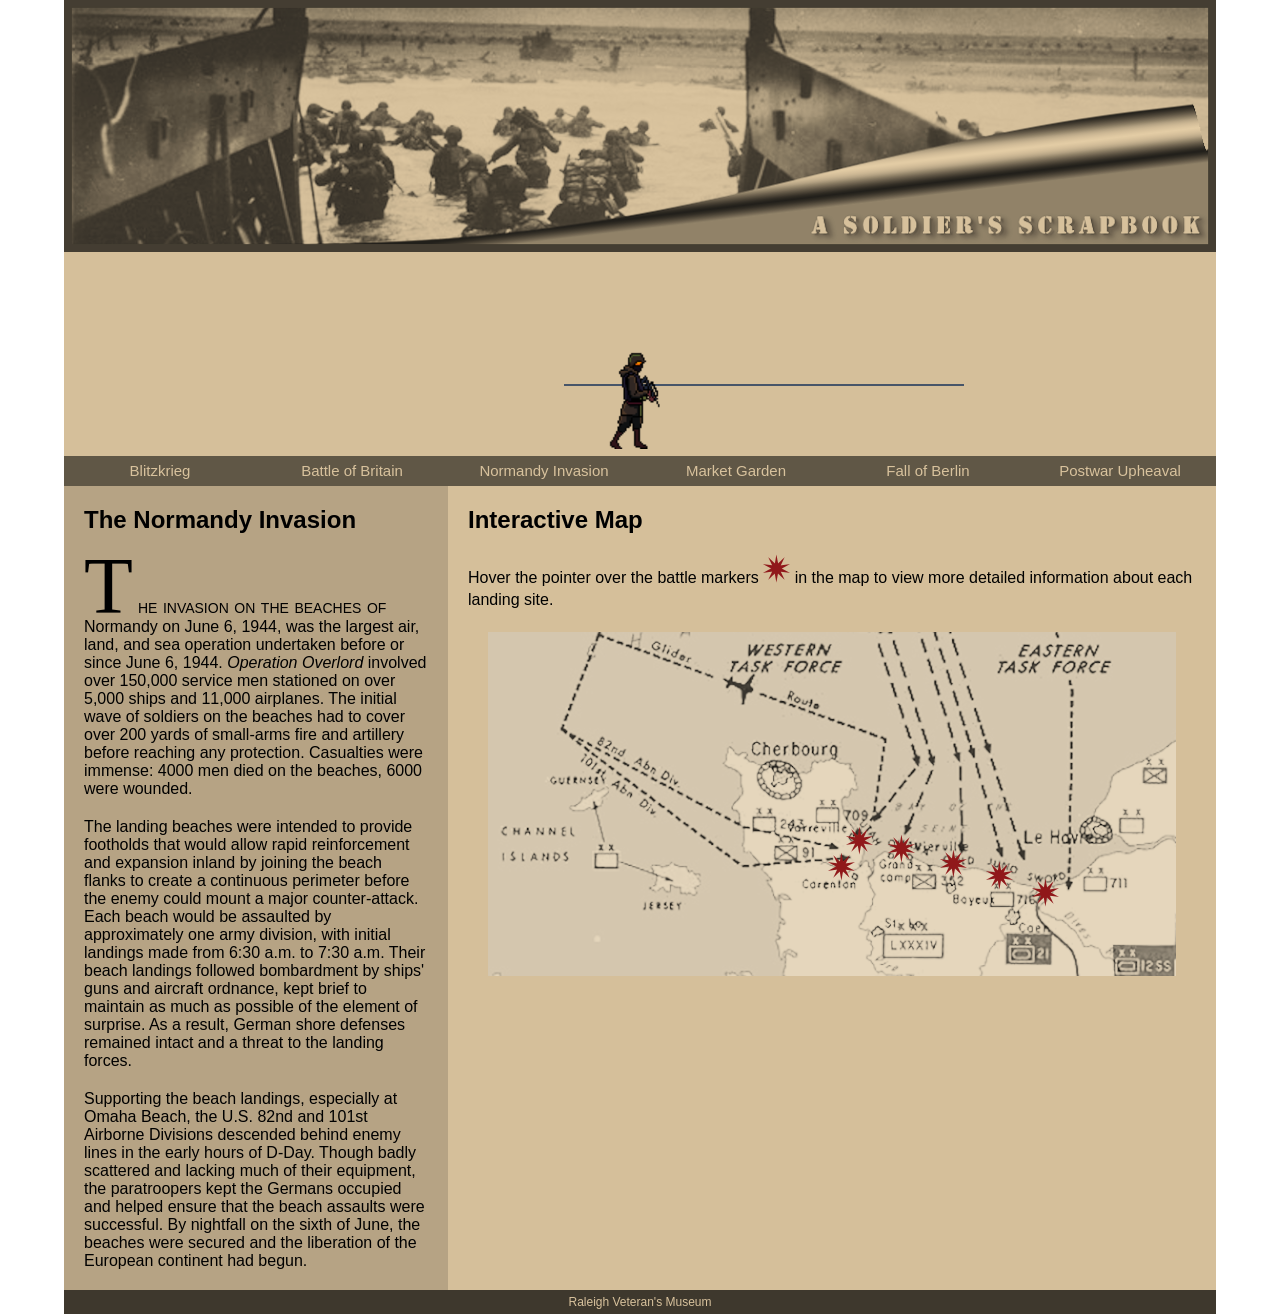
<file: ss_dday.html>
﻿<!DOCTYPE html>
<html lang="en">
<head>
   <!--
   New Perspectives on HTML5 and CSS3, 8th Edition
   Tutorial 3
   Case Problem 2
   
   Normandy Invasion Day 1 Page
   
   Filename: ss_dday.html
   -->
   <meta charset="utf-8" />
   <title>Normandy Invasion: Day 1</title>
   <link rel="stylesheet" href="ss_layout.css">
   <link rel="stylesheet" href="ss_styles.css">

</head>

<body>
   <header>
      <img src="ss_logo.png" alt="A Soldier's Scrapbook" />
      <canvas id="soldierCanvas" width="400" height="200"></canvas>
      <script>
         const soldierCanvas = document.getElementById('soldierCanvas');
         const ctx = soldierCanvas.getContext('2d');

         const soldierSprite = new Image();
         soldierSprite.src = 'Walk.png';

         const frameWidth = 128;
         const frameHeight = 128;
         const totalFrames = 8;
         let currentFrame = 0;
         let posX = -frameWidth;
         const posY = 5;
         let gameFrameCount = 0;
         const animationSpeed = 10;

         function animateSoldier(){
            ctx.clearRect(0, 0, soldierCanvas.width, soldierCanvas.height);

            ctx.strokeStyle = '#475569';
            ctx.lineWidth = 2;
            ctx.beginPath();
            ctx.moveTo(0, posY + frameHeight);
            ctx.lineTo(soldierCanvas.width, posY + frameHeight);
            ctx.stroke();

            ctx.drawImage(soldierSprite, currentFrame * frameWidth, 0, frameWidth, frameHeight, posX, posY, frameWidth * 1.5, frameHeight * 1.5);

            posX += 1.5;
            if(posX > soldierCanvas.width) posX = -frameWidth;

            gameFrameCount++;
            if(gameFrameCount % animationSpeed === 0){
               currentFrame = (currentFrame + 1) % totalFrames;
            }

            requestAnimationFrame(animateSoldier);
         }

         soldierSprite.onload = () => {
            animateSoldier();
         }

      </script>
      <nav class="horizontal">
         <ul>
            <li><a href="#">Blitzkrieg</a></li>
            <li><a href="#">Battle of Britain</a></li>
            <li><a href="#">Normandy Invasion</a></li>
            <li><a href="#">Market Garden</a></li>
            <li><a href="#">Fall of Berlin</a></li>
            <li><a href="#">Postwar Upheaval</a></li>
         </ul>
      </nav>
   </header>
   <article>
      <h1>The Normandy Invasion</h1>
      <p>The invasion on the beaches of Normandy on June 6, 1944, was the largest air, land, and sea operation 
         undertaken before or since June 6, 1944. <em>Operation Overlord</em> involved over 150,000 service
         men stationed on over 5,000 ships and 11,000 airplanes. The initial wave of soldiers on the beaches
         had to cover over 200 yards of small-arms fire and artillery before reaching any protection.
         Casualties were immense: 4000 men died on the beaches, 6000 were wounded.</p>
      <p>The landing beaches were intended to provide footholds that would allow rapid reinforcement and expansion 
         inland by joining the beach flanks to create a continuous perimeter before the enemy could mount a 
         major counter-attack. Each beach would be assaulted by approximately one army division, with 
         initial landings made from 6:30 a.m. to 7:30 a.m. Their beach landings followed bombardment by 
         ships' guns and aircraft ordnance, kept brief to maintain as much as possible of the element of 
         surprise. As a result, German shore defenses remained intact and a threat to the landing forces.</p>
      <p>Supporting the beach landings, especially at Omaha Beach, the U.S. 82nd and 101st Airborne Divisions 
         descended behind enemy lines in the early hours of D-Day. Though badly scattered and lacking much of 
         their equipment, the paratroopers kept the Germans occupied and helped ensure that the beach assaults 
         were successful. By nightfall on the sixth of June, the beaches were secured and the liberation of 
         the European continent had begun.</p>
   </article>
   <aside>
      <h1>Interactive Map</h1>
      <p>Hover the pointer over the battle markers <img src="ss_marker.png" alt="" /> in the map to
         view more detailed information about each landing site.</p>
         
      <div id="battleMap">
         <img src="ss_map.png" id="mapImage" alt="battle map" />
         <a id="marker1" class="battleMarkers" href="#marker1"><img src="ss_marker.png" alt="" /></a>
         <div class="mapInfo" id="info1">
            <h2>Sainte-M&egrave;re-&Eacute;glise</h2>
            <p>The 82nd Infantry Division mistakenly landed directly in the town of Sainte-M&egrave;re-&Eacute;glise 
               at 1:40 a.m., resulting in heavy casualties. Burning buildings illuminated the night sky, making
               the defenseless paratroopers easy targets and the down-draft from the flames sucked several men
               into the fires. Other troopers were caught hanging from trees and utility poles and shot before 
               they could cut themselves loose.</p>
            <p>However, the Germans were confused by conflicting reports of allied landings and attacks and
               retired in the middle of the night. This contributed to the ease by which the 505th PIR took
               the town by 5:00 a.m. The lightly armed troops held the town against heavy German 
               counter-attacks, finally securing it on June 7th with help from tanks sent from nearby
               Utah Beach.</p>
         </div>
         
         <a id="marker2" class="battleMarkers" href="#marker2"><img src="ss_marker.png" alt="" /></a>
         <div class="mapInfo" id="info2">
            <h2>Utah Beach</h2>
            <p>Utah Beach was a staging area to secure the important port facilities at Cherbourg. It was added
               later in the D-Day planning and necessitated a month-long delay for the assembly of additional l
               landing crafts. Troops landed in four waves beginning at 6:30 a.m. and were met with minimal
               resistance. The 4th Infantry Division landed 21,000 troops on Utah suffering only 197 casualties.
               By the end of June 6th, Allied forces had captured only about half of their objectives,
               but the beachhead was secure and could be used as an important staging area in subsequent days.</p>
            <p>Cherbourg was captured on June 26, but only after the Germans had destroyed the port facilities.
               The port was not fully operational until September.</p>
         </div>
         
         <a id="marker3" class="battleMarkers" href="#marker3"><img src="ss_marker.png" alt="" /></a>
         <div class="mapInfo" id="info3">
            <h2>Omaha Beach</h2>
            <p>Very little went according to plan at Omaha Beach. Most of the landing craft missed
               their targets and came up against unexpectedly-strong opposition. Under heavy fire,
               army engineers worked to clear beach obstacles but the time required to clear the
               beach caused subsequent landing crafts to bunch up and obstruct the clear landing
               channels.</p>
            <p>Eventually small groups of survivors were able to improvise an assault on the
               entrenched German troops. By the end of June 6, two isolated footholds on the beach
               were achieved and were exploited over the next several days as the invasion forces
               moved inland.</p>
         </div>
         
         <a id="marker4" class="battleMarkers" href="#marker4"><img src="ss_marker.png" alt="" /></a>
         <div class="mapInfo" id="info4">
            <h2>Gold Beach</h2>
            <p>The British landing at Gold Beach was designed to link up with forces at Omaha Beach and 
               move inland to Bayeux. High winds made it difficult to establish a beachhead and the
               amphibious assault did not begin until 7:30 a.m. However heavy bombardment disabled
               three of the four large German guns covering the beach.</p>
            <p>Due to stiff German resistance, Bayeux was not captured until June 7. British casualties 
               at Gold are estimated at 1,000–1,100. German casualties are unknown.</p>
         </div>
         
         <a id="marker5" class="battleMarkers" href="#marker5"><img src="ss_marker.png" alt="" /></a>
         <div class="mapInfo" id="info5">
            <h2>Juno Beach</h2>
            <p>The objective at Juno ws to seize the Carpiquet airport west of Caen and link up 
               with the invasion forces at Gold and Sword. The beach was defended by two German 
               battalions and a panzer division, making it the second most heavily defended beaches
               on D-Day.</p>
            <p>The landings encountered heavy early resistance and early ship bombardment was ineffective at 
               breaking up the German forces. The push inland towards Carpiquet achieved mixed results with
               the sheer number of forces on the beach delaying reinforcements. However by 11 p.m., the
               invasion force had reached its objectives and succeeded in pushing farther 
               inland than any other landing force on D-Day.</p>
         </div>
         
         <a id="marker6" class="battleMarkers" href="#marker6"><img src="ss_marker.png" alt="" /></a>
         <div class="mapInfo" id="info6">
            <h2>Sword Beach</h2>
            <p>Sword was the easternmost landing site of the Normandy Invasion. Sword was divided into 
               several sectors with each sector divided into beaches. Sword is located about 9 miles
               from Caen, the goal of the 3rd Infantry Division.</p>
            <p>The Sword landing suffered few casualties but it's route inland suffered from traffic
               congestion that limited the invasion's effectiveness. Troops at Sword experienced the
               only armour counter-attack of D-Day, mounted by the 21st Panzer Division.</p>
         </div>
      </div>
   </aside>
   
   <footer>Raleigh Veteran's Museum</footer>
</body>
</html>
</file>
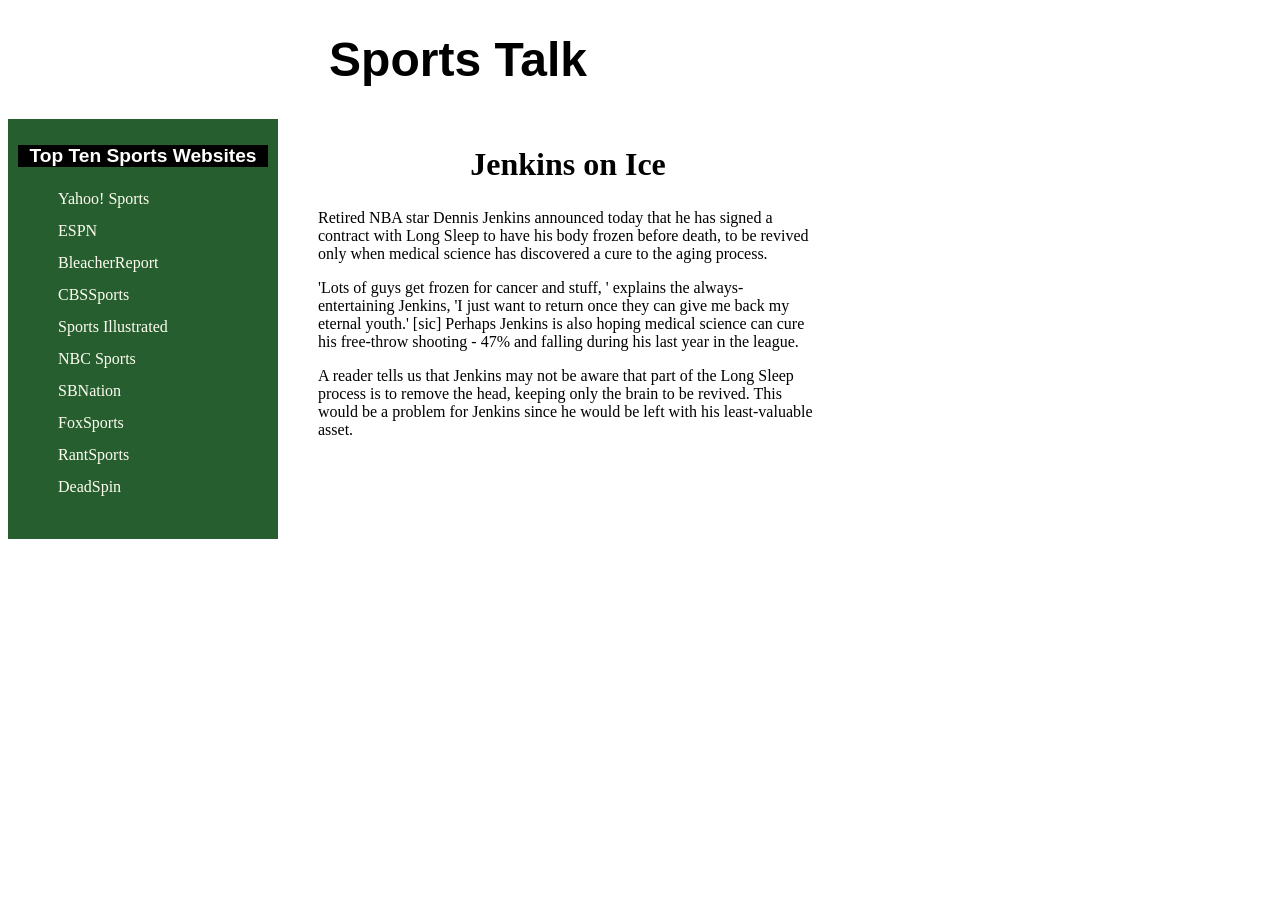
<file: HW_Githubvarifucation/code2-2.html>
<!doctype html>
<html lang="en">
<head>
   <!--
   New Perspectives on HTML5 and CSS3, 8th Edition
   Tutorial 2
   Coding Challenge 2
   
   Author: Kassandra Spacek
   Date: 9/2/2026
   Filename: code2-2.html
   -->
   <meta charset="utf-8">
   <title>Coding Challenge 2-2</title>
   <link rel="stylesheet" href="code2-2_layout.css">
   <link rel="stylesheet" href="code2-2.css">

</head>
<body>
   <header>
      <h1>Sports Talk</h1>
   </header>
   <nav>
      <h1>Top Ten Sports Websites</h1>
      <ul>
         <li><a href="www.sports.yahoo.com">Yahoo! Sports</a></li>
         <li><a href="www.espn.com">ESPN</a></li>
         <li><a href="www.bleacherreport.com">BleacherReport</a></li>
         <li><a href="www.cbssports.com">CBSSports</a></li>
         <li><a href="si.com">Sports Illustrated</a></li>
         <li><a href="www.nbcsports.com">NBC Sports</a></li>
         <li><a href="www.sbnation.com">SBNation</a></li>
         <li><a href="www.foxsports.com">FoxSports</a></li>
         <li><a href="www.rantsports.com">RantSports</a></li>
         <li><a href="www.deadspin.com">DeadSpin</a></li>
      </ul>
   </nav>
   <article>
      <h1>Jenkins on Ice</h1>
      <p>Retired NBA star Dennis Jenkins announced today that he has signed 
         a contract with Long Sleep to have his body frozen before death, to 
         be revived only when medical science has discovered a cure to the 
         aging process.</p>
      <p>'Lots of guys get frozen for cancer and stuff, ' explains the 
         always-entertaining Jenkins, 'I just want to return once they can give
         me back my eternal youth.' [sic] Perhaps Jenkins is also hoping medical 
         science can cure his free-throw shooting - 47% and falling during his 
         last year in the league.</p>
      <p>A reader tells us that Jenkins may not be aware that part of the Long 
         Sleep process is to remove the head, keeping only the brain to be revived. 
         This would be a problem for Jenkins since he would be left with his 
         least-valuable asset.</p>
   </article>
</body>
</html>
</file>
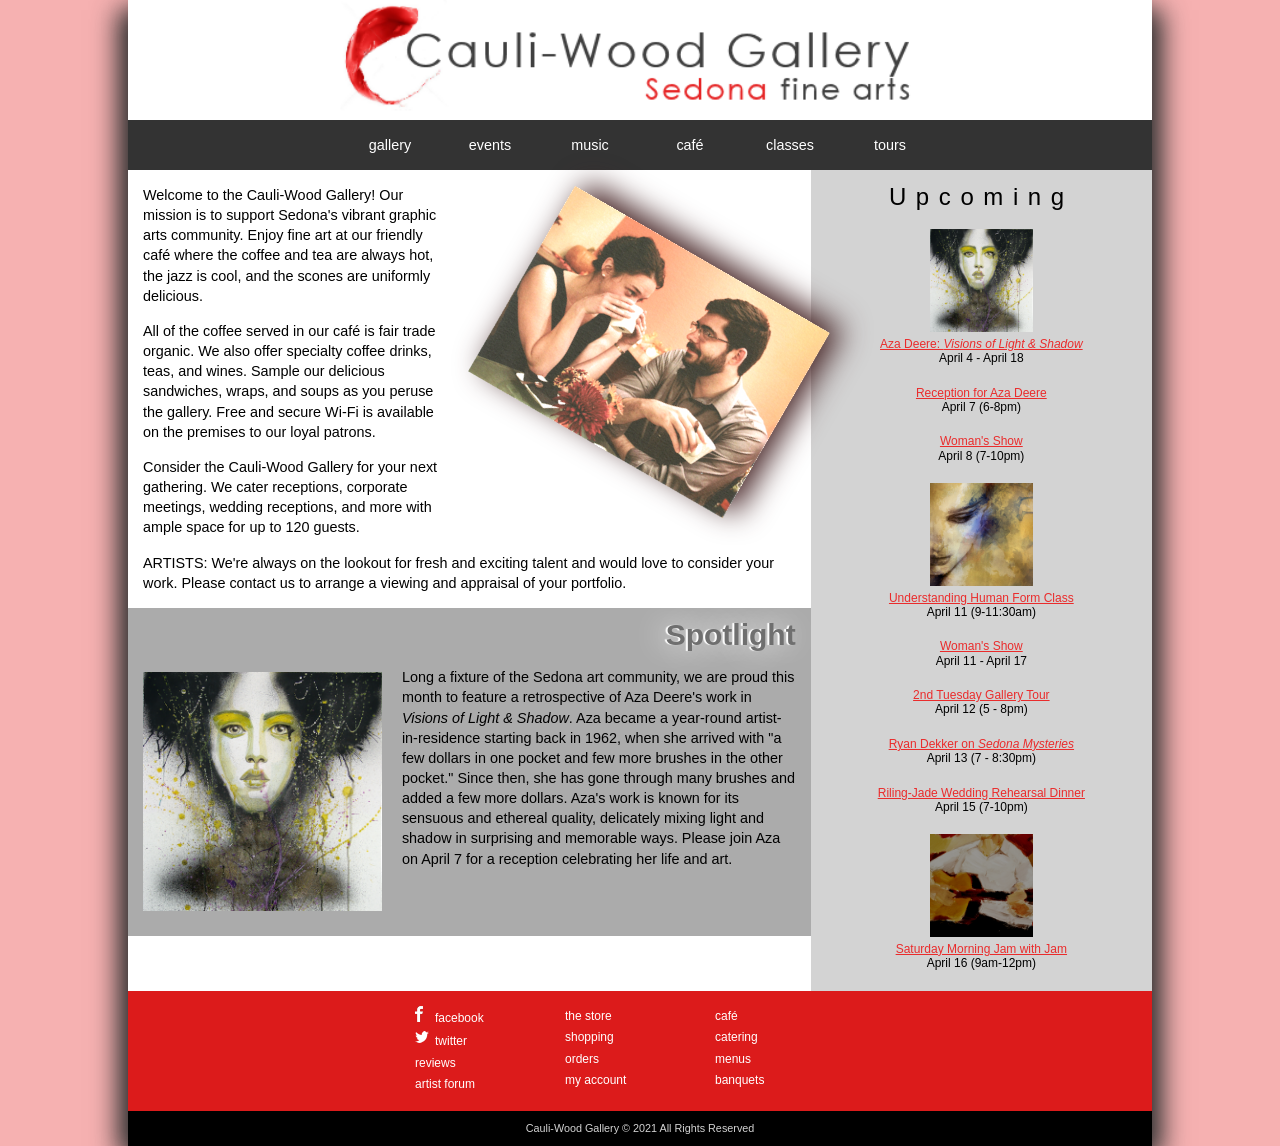
<file: HWCauliWoodGallery/cw_home.html>
<!DOCTYPE html>
<html lang="en">
<head>
   <!--
    New Perspectives on HTML5 and CSS3, 8th Edition
    Tutorial 5
    Case Problem 2
    
    Cauli-Wood Gallery home page
    Filename: cw_home.html
   -->
   <meta name="viewport" content="width=device-width, initial-scale=1.0">
   <title>Cauli-Wood Gallery</title>
   <meta charset="utf-8" />
   <link rel="stylesheet" href="cw_reset.css">
   <link rel="stylesheet" href="cw_styles.css">
</head>

<body>
   <header>
      <img src="cw_logo.png" alt="Cauli-Wood Gallery" id="logoImage" />
      <nav id="top">
         <ul>
            <li><a href="#">gallery</a></li>
            <li><a href="#">events</a></li>
            <li><a href="#">music</a></li>
            <li><a href="#">caf&eacute;</a></li>
            <li><a href="#">classes</a></li>
            <li><a href="#">tours</a></li>
         </ul>
      </nav>
   </header>
   <article>
      <p id="links"> <a href="tel:+19285551615">(928) 555-1615</a><a href="mailto:sofiafonte@example.com/cw">email</a> </p>
      <p> <img id="img1" src="cw_image07.png" alt="" /> Welcome to the Cauli-Wood Gallery! 
         Our mission is to support Sedona's vibrant graphic arts community.
         Enjoy fine art at our friendly caf&eacute; where the coffee and tea 
         are always hot, 
         the jazz is cool, and the scones are uniformly delicious.</p>
      <p>All of the coffee served in our caf&eacute; is fair 
         trade organic. We also offer specialty coffee drinks, teas, and
         wines. Sample our delicious sandwiches, wraps, and soups as you peruse
         the gallery. Free and secure Wi-Fi is available on the premises to our 
         loyal patrons.</p>
      <p>Consider the Cauli-Wood Gallery for your next gathering. We cater 
         receptions, corporate meetings, wedding receptions, and more with 
         ample space for up to 120 guests.</p>
      <p>ARTISTS: We're always on the lookout for fresh and exciting talent and would love 
         to consider your work. Please contact us to arrange a viewing and appraisal 
         of your portfolio.</p>
      <section id="spotlight">
         <h1>Spotlight</h1>
         <img id="img2" src="cw_image01.png" alt="" />
         <p>Long a fixture of the Sedona art community, we are proud this month
            to feature a retrospective of Aza Deere's work in <em>Visions of Light 
            &amp; Shadow</em>. Aza became a year-round
            artist-in-residence starting back in 1962, when she arrived
            with "a few dollars in one pocket and few more brushes in
            the other pocket." Since then, she has gone through many brushes
            and added a few more dollars. Aza's work is known for its sensuous and
            ethereal quality, delicately mixing light and shadow in 
            surprising and memorable ways. Please join Aza on April 7 for
            a reception celebrating her life and art.</p>
      </section>
   </article>
   <aside>
      <h1>Upcoming</h1>
      <dl>
         <dt><img src="cw_image01.png" alt="" /><a href="#">Aza Deere: <em>Visions of Light &amp; Shadow</em></a></dt>
         <dd>April 4 - April 18 </dd>
 
         <dt><a href="#">Reception for Aza Deere</a></dt>          
         <dd>April 7 (6-8pm)</dd> 
                 
         <dt><a href="#">Woman's Show</a></dt>
         <dd>April 8 (7-10pm)</dd>  
         
         <dt><img src="cw_image05.png" alt="" /><a href="#">Understanding Human Form Class</a></dt>
         <dd>April 11 (9-11:30am)</dd>
         
         <dt><a href="#">Woman's Show</a></dt>
         <dd>April 11 - April 17</dd>
         
         <dt><a href="#">2nd Tuesday Gallery Tour</a></dt>
         <dd>April 12 (5 - 8pm)</dd>
         
         <dt><a href="#">Ryan Dekker on <em>Sedona Mysteries</em></a></dt>
         <dd>April 13 (7 - 8:30pm)</dd>
         
         <dt><a href="#">Riling-Jade Wedding Rehearsal Dinner</a></dt>
         <dd>April 15 (7-10pm)</dd> 
         
         <dt><img src="cw_image03.png" alt="" /><a href="#">Saturday Morning Jam with Jam</a></dt>
         <dd>April 16 (9am-12pm)</dd>
      </dl>
   </aside>
   <footer>
      <nav id="bottom">
         <ul>
            <li><a href="#"><img id="fbicon" src="fbicon.png" alt="" />facebook</a></li>
            <li><a href="#"><img id="twittericon" src="twittericon.png" alt="" />twitter</a></li>
            <li><a href="#">reviews</a></li>
            <li><a href="#">artist forum</a></li>
         </ul>
         <ul>
            <li><a href="#">the store</a></li>
            <li><a href="#">shopping</a></li>
            <li><a href="#">orders</a></li>
            <li><a href="#">my account</a></li>
         </ul>
         <ul>
            <li><a href="#">caf&eacute;</a></li>
            <li><a href="#">catering</a></li>
            <li><a href="#">menus</a></li>
            <li><a href="#">banquets</a></li>
         </ul>
      </nav>
      <p>Cauli-Wood Gallery &copy; 2021 All Rights Reserved</p>
   </footer>
</body>
</html>
</file>
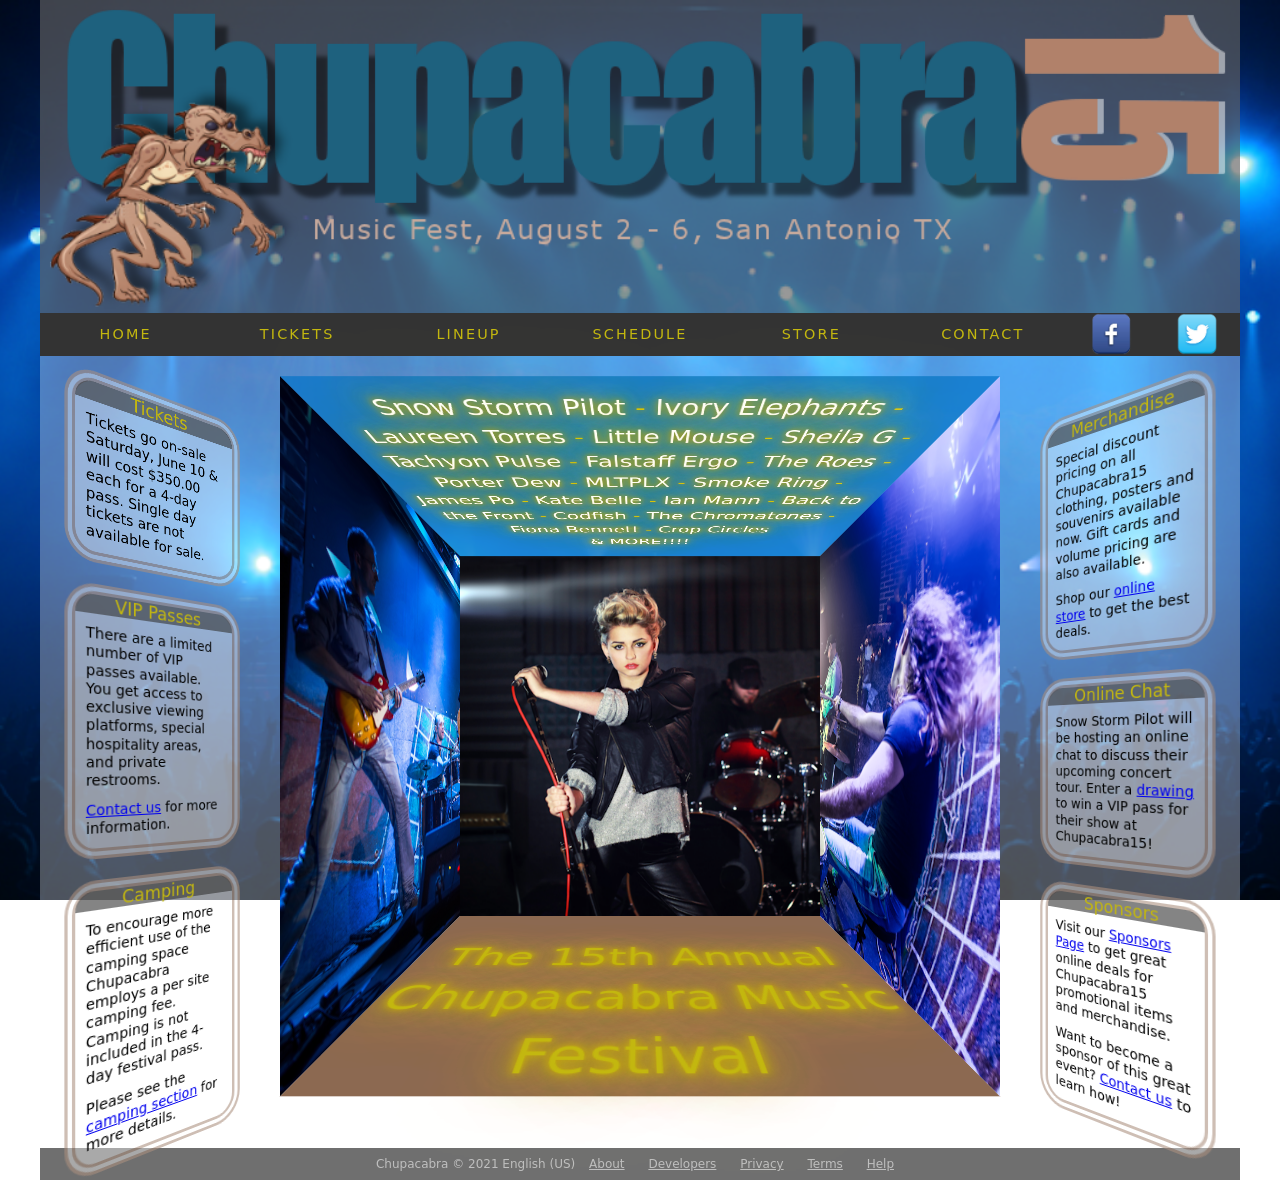
<file: HWChupacabra/cf_home.html>
<!DOCTYPE html>
<html lang="en">
<head>
   <meta charset="utf-8" />
   <title>Chupacabra 15 Festival</title>
   <link rel="stylesheet" href="cf_reset.css">
   <link rel="stylesheet" href="cf_layout.css">
   <link rel="stylesheet" href="cf_effects.css">
</head>

<body>
   <header>
      <img src="cf_logo.png" alt="Chupacabra 15" />
      <nav class="horizontal">
         <ul>
            <li><a href="#">HOME</a></li>
            <li><a href="#">TICKETS</a></li>
            <li><a href="#">LINEUP</a></li>
            <li><a href="#">SCHEDULE</a></li>
            <li><a href="#">STORE</a></li>
            <li><a href="#">CONTACT</a></li>
            <li><a href="#"><img src="cf_facebook.png" alt="facebook" /></a></li>
            <li><a href="#"><img src="cf_twitter.png" alt="twitter" /></a></li>
         </ul>
      </nav>
   </header>
   
   <section id="left">
      <aside>
         <h1>Tickets</h1>
         <p>Tickets go on-sale Saturday, June 10 &amp; will cost $350.00 each for 
            a 4-day pass. Single day tickets are not available for sale.</p>
      </aside>
      <aside>
         <h1>VIP Passes</h1>
         <p>There are a limited number of VIP passes available. You get access to 
            exclusive viewing platforms, special hospitality areas, and private restrooms.</p>
         <p><a href="#">Contact us</a> for more information.</p>
      </aside>
      <aside>
         <h1>Camping</h1>
         <p>To encourage more efficient use of the camping space Chupacabra employs a
            per site camping fee. Camping is not included in the 4-day festival pass.</p>
         <p>Please see the <a href="#">camping section</a> for more details.</p>
      </aside>
   </section>
   <section id="center">
      <div id="cube">
      
         <div id="cube_bottom" class="cube_face">
            <h1 class="neon-text">The 15th Annual Chupacabra Music Festival</h1>
         </div>
         
         <div id="cube_top" class="cube_face">
            <p class="neon-text">Snow Storm Pilot <span>-</span> Ivory Elephants <span>-</span> Laureen Torres 
            <span>-</span> Little Mouse <span>-</span> Sheila G <span>-</span> Tachyon Pulse 
            <span>-</span> Falstaff Ergo <span>-</span> The Roes <span>-</span> Porter Dew 
            <span>-</span> MLTPLX <span>-</span> Smoke Ring <span>-</span> James Po 
            <span>-</span> Kate Belle <span>-</span> Ian Mann <span>-</span> Back to the Front 
            <span>-</span> Codfish <span>-</span> The Chromatones <span>-</span> Fiona Bennett 
            <span>-</span> Crop Circles <br />
            &amp; MORE!!!! </p>
         </div>
         
         <div id="cube_left" class="cube_face">
            <img src="cf_photo1.png" alt="" />
         </div>
         
         <div id="cube_right" class="cube_face">
            <img src="cf_photo2.png" alt="" />
         </div>
         
         <div id="cube_front" class="cube_face">
            <img src="cf_photo3.png" alt="" />
         </div>
         
      </div>
   </section>
   
   <section id="right">
      <aside>
         <h1>Merchandise</h1>
         <p>Special discount pricing on all Chupacabra15 clothing, posters and
            souvenirs available now. Gift cards and volume pricing are also
            available.</p>
         <p>Shop our <a href="#">online store</a> to get the best deals.</p>
      </aside>
      <aside>
         <h1>Online Chat</h1>
         <p>Snow Storm Pilot will be hosting an online chat to discuss
            their upcoming concert tour. Enter a <a href="#">drawing</a> to win a VIP pass 
            for their show at Chupacabra15!</p>
      </aside>
      <aside>
         <h1>Sponsors</h1>
         <p>Visit our <a href="#">Sponsors Page</a> to get great online deals
            for Chupacabra15 promotional items and merchandise.</p>
         <p>Want to become a sponsor of this great event? <a href="#">Contact
            us</a> to learn how!</p>
      </aside>
   </section>
   
   <footer>
      Chupacabra &copy; 2021 English (US) <span> <a href="#">About</a> 
      <a href="#">Developers</a> <a href="#">Privacy</a> <a href="#">Terms</a> 
      <a href="#">Help</a> </span>
   </footer>
   
</body>
</html>
</file>
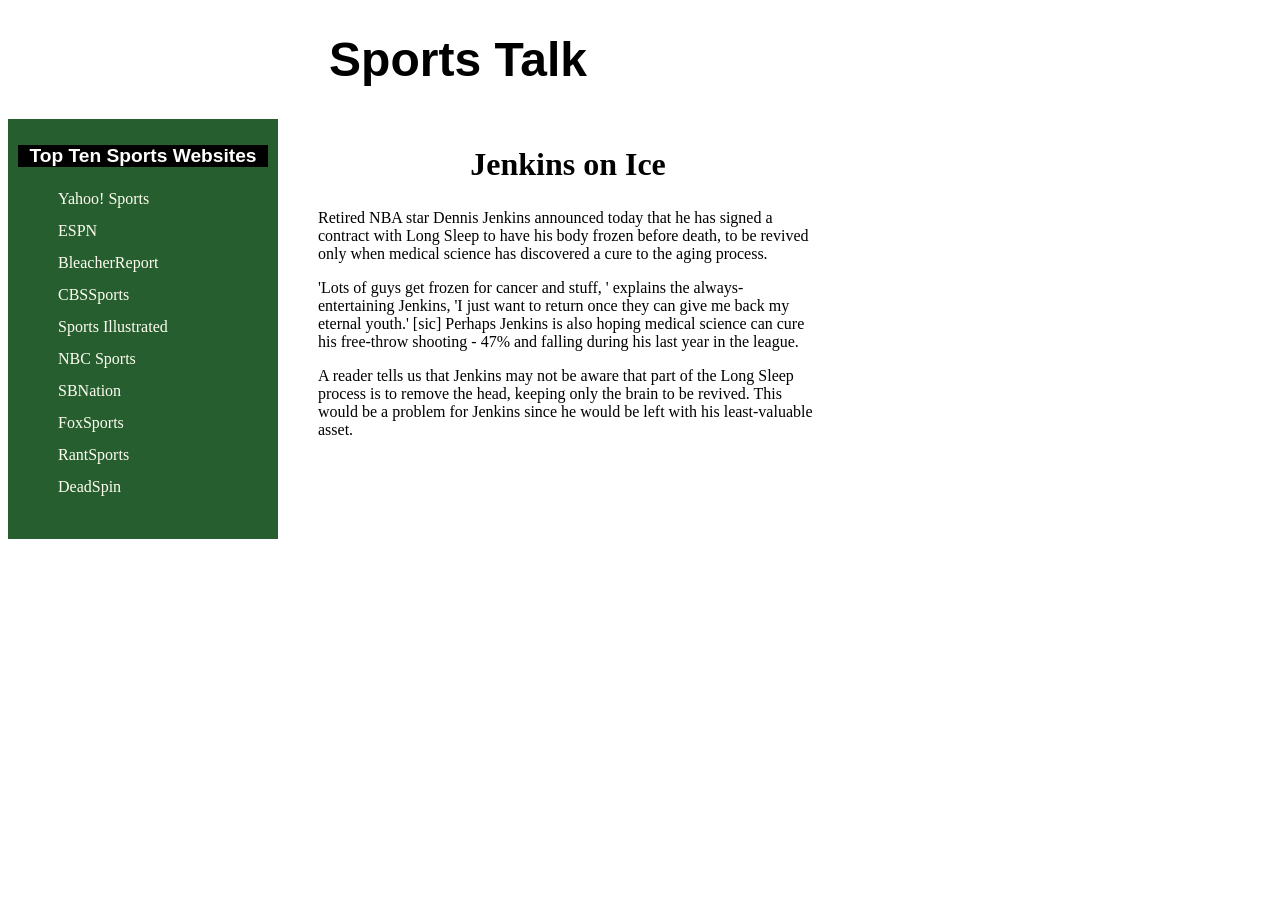
<file: HWGithubvarification/code2-2.html>
<!doctype html>
<html lang="en">
<head>
   <meta charset="utf-8">
   <title>Coding Challenge 2-2</title>
   <link rel="stylesheet" href="code2-2_layout.css">
   <link rel="stylesheet" href="code2-2.css">

</head>
<body>
   <header>
      <h1>Sports Talk</h1>
   </header>
   <nav>
      <h1>Top Ten Sports Websites</h1>
      <ul>
         <li><a href="www.sports.yahoo.com">Yahoo! Sports</a></li>
         <li><a href="www.espn.com">ESPN</a></li>
         <li><a href="www.bleacherreport.com">BleacherReport</a></li>
         <li><a href="www.cbssports.com">CBSSports</a></li>
         <li><a href="si.com">Sports Illustrated</a></li>
         <li><a href="www.nbcsports.com">NBC Sports</a></li>
         <li><a href="www.sbnation.com">SBNation</a></li>
         <li><a href="www.foxsports.com">FoxSports</a></li>
         <li><a href="www.rantsports.com">RantSports</a></li>
         <li><a href="www.deadspin.com">DeadSpin</a></li>
      </ul>
   </nav>
   <article>
      <h1>Jenkins on Ice</h1>
      <p>Retired NBA star Dennis Jenkins announced today that he has signed 
         a contract with Long Sleep to have his body frozen before death, to 
         be revived only when medical science has discovered a cure to the 
         aging process.</p>
      <p>'Lots of guys get frozen for cancer and stuff, ' explains the 
         always-entertaining Jenkins, 'I just want to return once they can give
         me back my eternal youth.' [sic] Perhaps Jenkins is also hoping medical 
         science can cure his free-throw shooting - 47% and falling during his 
         last year in the league.</p>
      <p>A reader tells us that Jenkins may not be aware that part of the Long 
         Sleep process is to remove the head, keeping only the brain to be revived. 
         This would be a problem for Jenkins since he would be left with his 
         least-valuable asset.</p>
   </article>
</body>
</html>
</file>
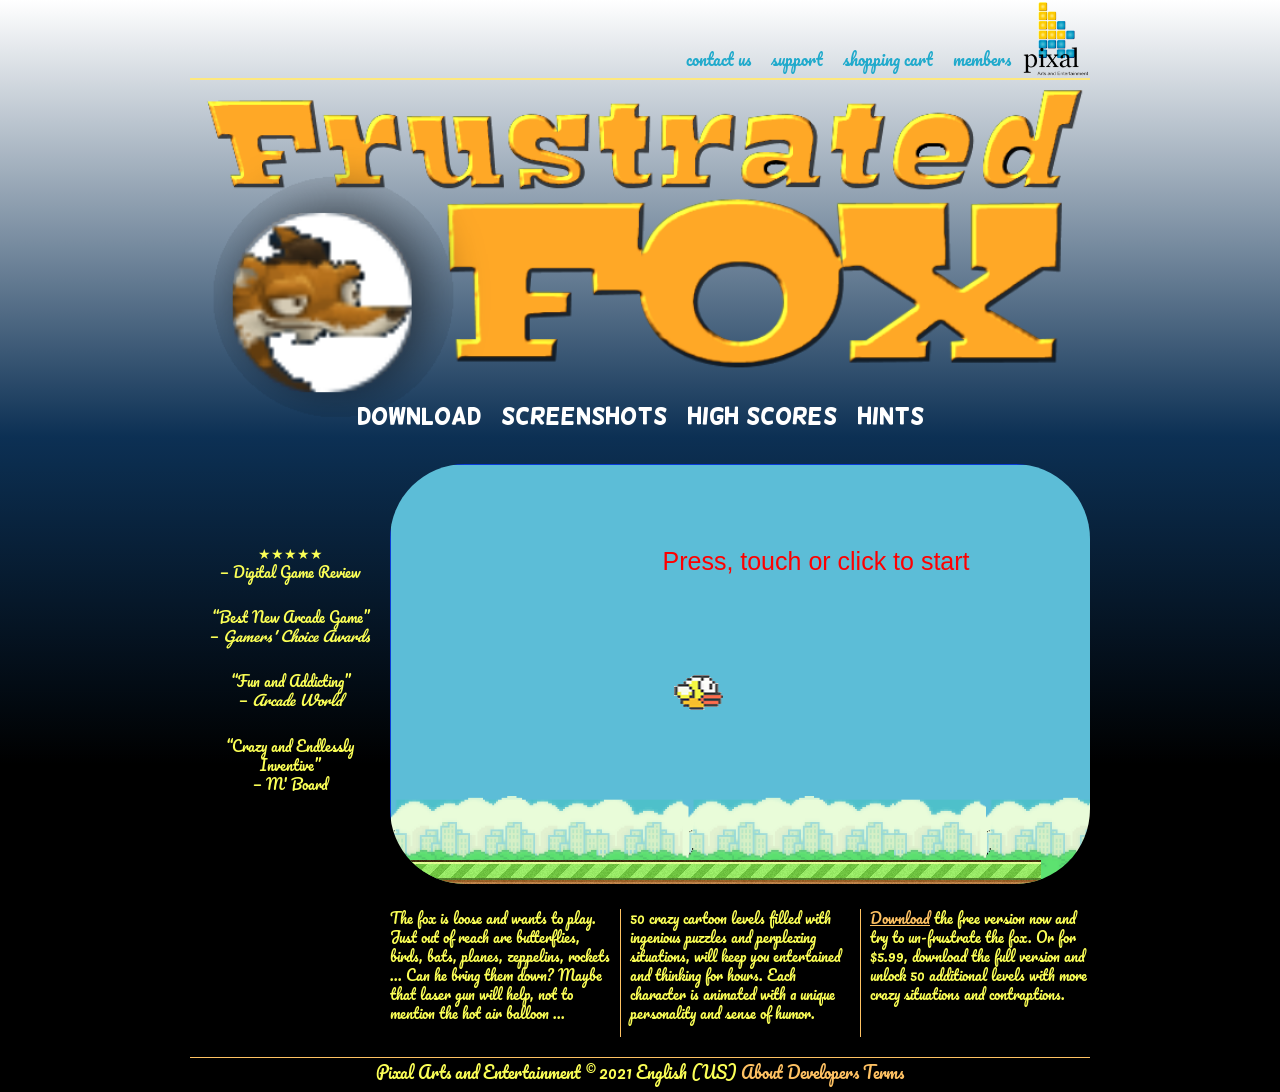
<file: HWPixalArtsAndEntertainment/paa_game.html>
<!DOCTYPE html>
<html lang="en">
<head>
   <!--
         New Perspectives on HTML and CSS, 8th Edition
      Tutorial 8
      Case Problem 2

      Pixal Arts and Entertainment

      Filename:   pa_game.html

   -->
   
   <meta charset="utf-8" /> 
   <meta name="viewport" content="width=device-width, initial-scale=1"> 
   <title>Pixal Arts and Entertainment: Frustrated Fox</title>
   <link href="paa_reset.css" rel="stylesheet" />
   <link href="paa_styles.css" rel="stylesheet" />
   <link rel="stylesheet" href="paa_animate.css">
   <link rel="stylesheet" href="Game_styles.css">
   <link href='https://fonts.googleapis.com/css?family=Pacifico' rel='stylesheet'>
   <script src="Game_script.js" defer></script>
</head>

<body>
   <header>
      <nav class="horizontal" id="topLinks">
         <img src="paa_logo.png" alt="Pixal Arts and Entertainment" id="companyLogo" />      
         <ul>
            <li><a href="#">members</a></li>
            <li><a href="#">shopping cart</a></li>
            <li><a href="#">support</a></li>
            <li><a href="#">contact us</a></li>
         </ul>
      </nav>
      <img src="paa_game.png" alt="Frustrated Fox" id="gameLogo" />
      <nav class="horizontal" id="gameLinks">
         <ul>
            <li><a href="#">download</a></li>
            <li><a href="#">screenshots</a></li>
            <li><a href="#">high scores</a></li>
            <li><a href="#">hints</a></li>
         </ul>
      </nav>
   </header>

   <section>
   
      <aside>
         <p>&#9733;&#9733;&#9733;&#9733;&#9733;<br />
            &mdash; Digital Game Review</p> 
         <p>&ldquo;Best New Arcade Game&rdquo;<br />
            &mdash; <em>Gamers' Choice Awards</em></p>    
         <p>&ldquo;Fun and Addicting&rdquo;<br />
            &mdash; <em>Arcade World</em></p>
         <p>&ldquo;Crazy and Endlessly Inventive&rdquo;<br />
            &mdash; M' Board</p>
      </aside>
      
      <div id="gameBox">
         <canvas id="myCanvas" width=850 height=420 style="background:url('back.png'); background-size: 35%; height: 100% " ></canvas>
         <!-- <div id="butterfly" class="sprite"></div> -->
         <!-- <div id="bat" class="sprite"></div> -->
         <!-- <div id="fox" class="sprite"></div> -->
      </div>
      
      <article>
         <p>The fox is loose and wants to play. Just out of reach
            are butterflies, birds, bats, planes, zeppelins, rockets ...
            Can he bring them down? Maybe that laser
            gun will help, not to mention the hot air balloon ...
         </p>
         <p>50 crazy cartoon levels filled with ingenious puzzles and
            perplexing situations, will keep you 
            entertained and thinking for hours. Each character is animated 
            with a unique personality and sense of humor.
         </p>
         <p><a href="#">Download</a> the free version now and try to un-frustrate
            the fox. Or for $5.99, download the full version and unlock
            50 additional levels with more crazy situations and
            contraptions.</p>
      </article>
   </section>

   <footer>
      Pixal Arts and Entertainment &copy; 2021 English (US) <span> <a href="#">About</a> <a href="#">Developers</a> <a href="#">Terms</a> </span>
   </footer>
</body>
</html>
</file>
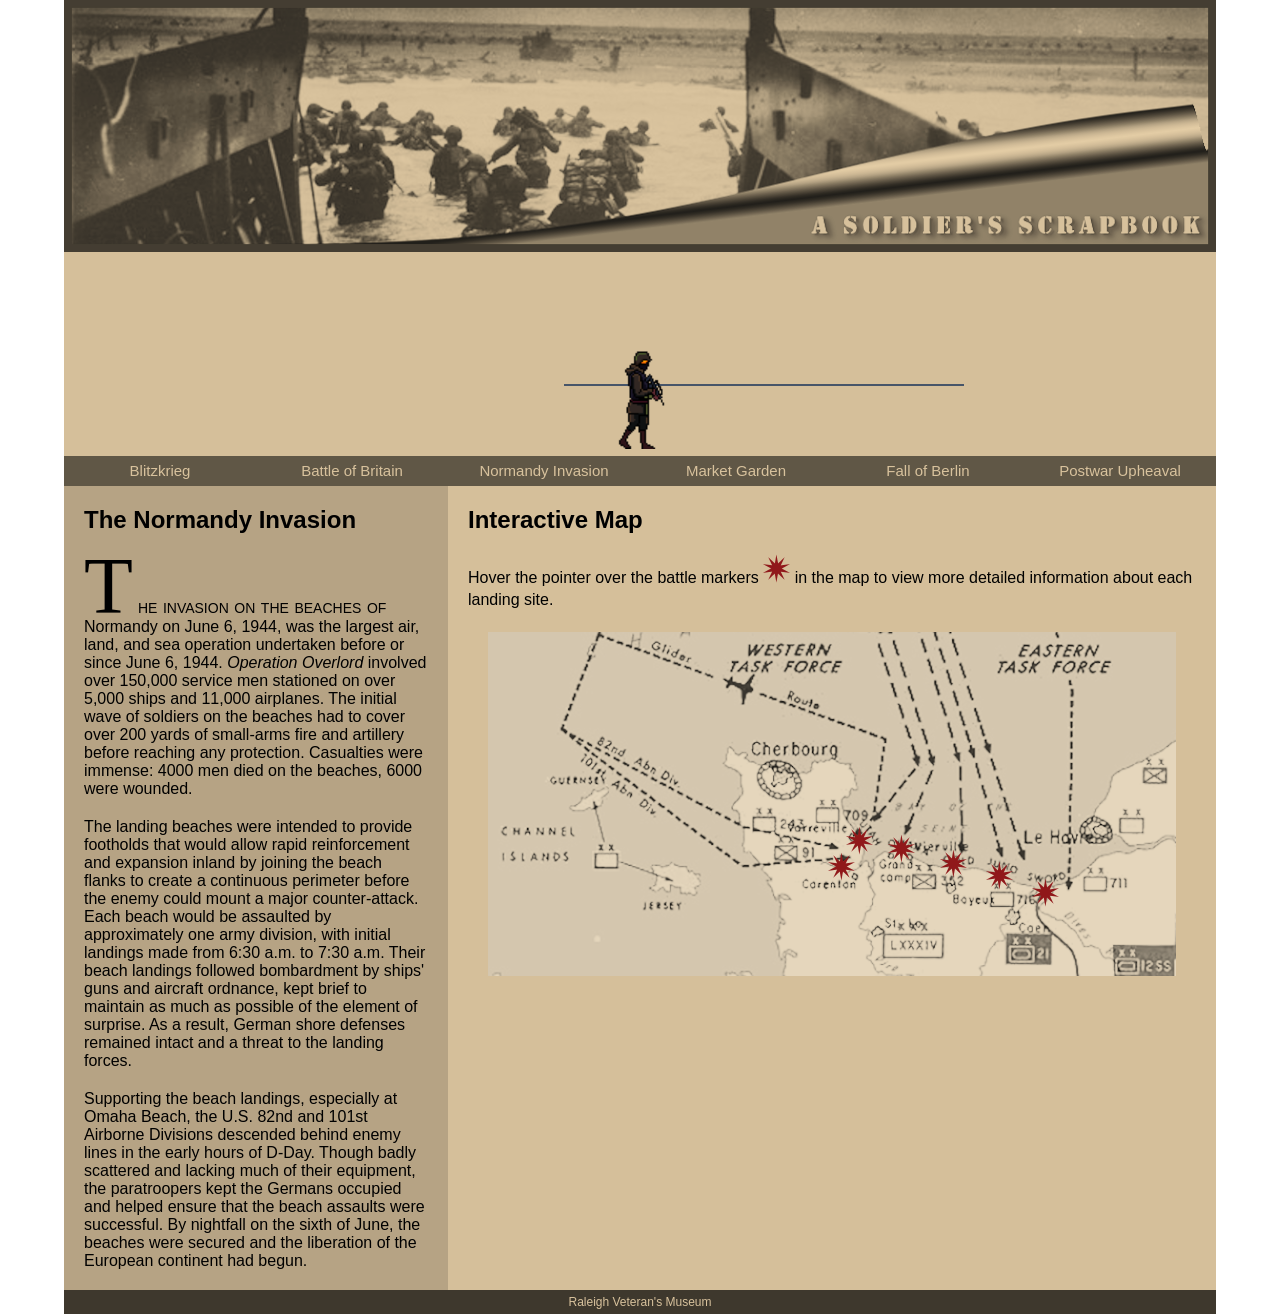
<file: HWSoldiersScrapbook/ss_dday.html>
﻿<!DOCTYPE html>
<html lang="en">
<head>
   <meta charset="utf-8" />
   <title>Normandy Invasion: Day 1</title>
   <link rel="stylesheet" href="ss_layout.css">
   <link rel="stylesheet" href="ss_styles.css">

</head>

<body>
   <header>
      <img src="ss_logo.png" alt="A Soldier's Scrapbook" />
      <canvas id="soldierCanvas" width="400" height="200"></canvas>
      <script>
         const soldierCanvas = document.getElementById('soldierCanvas');
         const ctx = soldierCanvas.getContext('2d');

         const soldierSprite = new Image();
         soldierSprite.src = 'Walk.png';

         const frameWidth = 128;
         const frameHeight = 128;
         const totalFrames = 8;
         let currentFrame = 0;
         let posX = -frameWidth;
         const posY = 5;
         let gameFrameCount = 0;
         const animationSpeed = 10;

         function animateSoldier(){
            ctx.clearRect(0, 0, soldierCanvas.width, soldierCanvas.height);

            ctx.strokeStyle = '#475569';
            ctx.lineWidth = 2;
            ctx.beginPath();
            ctx.moveTo(0, posY + frameHeight);
            ctx.lineTo(soldierCanvas.width, posY + frameHeight);
            ctx.stroke();

            ctx.drawImage(soldierSprite, currentFrame * frameWidth, 0, frameWidth, frameHeight, posX, posY, frameWidth * 1.5, frameHeight * 1.5);

            posX += 1.5;
            if(posX > soldierCanvas.width) posX = -frameWidth;

            gameFrameCount++;
            if(gameFrameCount % animationSpeed === 0){
               currentFrame = (currentFrame + 1) % totalFrames;
            }

            requestAnimationFrame(animateSoldier);
         }

         soldierSprite.onload = () => {
            animateSoldier();
         }

      </script>
      <nav class="horizontal">
         <ul>
            <li><a href="#">Blitzkrieg</a></li>
            <li><a href="#">Battle of Britain</a></li>
            <li><a href="#">Normandy Invasion</a></li>
            <li><a href="#">Market Garden</a></li>
            <li><a href="#">Fall of Berlin</a></li>
            <li><a href="#">Postwar Upheaval</a></li>
         </ul>
      </nav>
   </header>
   <article>
      <h1>The Normandy Invasion</h1>
      <p>The invasion on the beaches of Normandy on June 6, 1944, was the largest air, land, and sea operation 
         undertaken before or since June 6, 1944. <em>Operation Overlord</em> involved over 150,000 service
         men stationed on over 5,000 ships and 11,000 airplanes. The initial wave of soldiers on the beaches
         had to cover over 200 yards of small-arms fire and artillery before reaching any protection.
         Casualties were immense: 4000 men died on the beaches, 6000 were wounded.</p>
      <p>The landing beaches were intended to provide footholds that would allow rapid reinforcement and expansion 
         inland by joining the beach flanks to create a continuous perimeter before the enemy could mount a 
         major counter-attack. Each beach would be assaulted by approximately one army division, with 
         initial landings made from 6:30 a.m. to 7:30 a.m. Their beach landings followed bombardment by 
         ships' guns and aircraft ordnance, kept brief to maintain as much as possible of the element of 
         surprise. As a result, German shore defenses remained intact and a threat to the landing forces.</p>
      <p>Supporting the beach landings, especially at Omaha Beach, the U.S. 82nd and 101st Airborne Divisions 
         descended behind enemy lines in the early hours of D-Day. Though badly scattered and lacking much of 
         their equipment, the paratroopers kept the Germans occupied and helped ensure that the beach assaults 
         were successful. By nightfall on the sixth of June, the beaches were secured and the liberation of 
         the European continent had begun.</p>
   </article>
   <aside>
      <h1>Interactive Map</h1>
      <p>Hover the pointer over the battle markers <img src="ss_marker.png" alt="" /> in the map to
         view more detailed information about each landing site.</p>
         
      <div id="battleMap">
         <img src="ss_map.png" id="mapImage" alt="battle map" />
         <a id="marker1" class="battleMarkers" href="#marker1"><img src="ss_marker.png" alt="" /></a>
         <div class="mapInfo" id="info1">
            <h2>Sainte-M&egrave;re-&Eacute;glise</h2>
            <p>The 82nd Infantry Division mistakenly landed directly in the town of Sainte-M&egrave;re-&Eacute;glise 
               at 1:40 a.m., resulting in heavy casualties. Burning buildings illuminated the night sky, making
               the defenseless paratroopers easy targets and the down-draft from the flames sucked several men
               into the fires. Other troopers were caught hanging from trees and utility poles and shot before 
               they could cut themselves loose.</p>
            <p>However, the Germans were confused by conflicting reports of allied landings and attacks and
               retired in the middle of the night. This contributed to the ease by which the 505th PIR took
               the town by 5:00 a.m. The lightly armed troops held the town against heavy German 
               counter-attacks, finally securing it on June 7th with help from tanks sent from nearby
               Utah Beach.</p>
         </div>
         
         <a id="marker2" class="battleMarkers" href="#marker2"><img src="ss_marker.png" alt="" /></a>
         <div class="mapInfo" id="info2">
            <h2>Utah Beach</h2>
            <p>Utah Beach was a staging area to secure the important port facilities at Cherbourg. It was added
               later in the D-Day planning and necessitated a month-long delay for the assembly of additional l
               landing crafts. Troops landed in four waves beginning at 6:30 a.m. and were met with minimal
               resistance. The 4th Infantry Division landed 21,000 troops on Utah suffering only 197 casualties.
               By the end of June 6th, Allied forces had captured only about half of their objectives,
               but the beachhead was secure and could be used as an important staging area in subsequent days.</p>
            <p>Cherbourg was captured on June 26, but only after the Germans had destroyed the port facilities.
               The port was not fully operational until September.</p>
         </div>
         
         <a id="marker3" class="battleMarkers" href="#marker3"><img src="ss_marker.png" alt="" /></a>
         <div class="mapInfo" id="info3">
            <h2>Omaha Beach</h2>
            <p>Very little went according to plan at Omaha Beach. Most of the landing craft missed
               their targets and came up against unexpectedly-strong opposition. Under heavy fire,
               army engineers worked to clear beach obstacles but the time required to clear the
               beach caused subsequent landing crafts to bunch up and obstruct the clear landing
               channels.</p>
            <p>Eventually small groups of survivors were able to improvise an assault on the
               entrenched German troops. By the end of June 6, two isolated footholds on the beach
               were achieved and were exploited over the next several days as the invasion forces
               moved inland.</p>
         </div>
         
         <a id="marker4" class="battleMarkers" href="#marker4"><img src="ss_marker.png" alt="" /></a>
         <div class="mapInfo" id="info4">
            <h2>Gold Beach</h2>
            <p>The British landing at Gold Beach was designed to link up with forces at Omaha Beach and 
               move inland to Bayeux. High winds made it difficult to establish a beachhead and the
               amphibious assault did not begin until 7:30 a.m. However heavy bombardment disabled
               three of the four large German guns covering the beach.</p>
            <p>Due to stiff German resistance, Bayeux was not captured until June 7. British casualties 
               at Gold are estimated at 1,000–1,100. German casualties are unknown.</p>
         </div>
         
         <a id="marker5" class="battleMarkers" href="#marker5"><img src="ss_marker.png" alt="" /></a>
         <div class="mapInfo" id="info5">
            <h2>Juno Beach</h2>
            <p>The objective at Juno ws to seize the Carpiquet airport west of Caen and link up 
               with the invasion forces at Gold and Sword. The beach was defended by two German 
               battalions and a panzer division, making it the second most heavily defended beaches
               on D-Day.</p>
            <p>The landings encountered heavy early resistance and early ship bombardment was ineffective at 
               breaking up the German forces. The push inland towards Carpiquet achieved mixed results with
               the sheer number of forces on the beach delaying reinforcements. However by 11 p.m., the
               invasion force had reached its objectives and succeeded in pushing farther 
               inland than any other landing force on D-Day.</p>
         </div>
         
         <a id="marker6" class="battleMarkers" href="#marker6"><img src="ss_marker.png" alt="" /></a>
         <div class="mapInfo" id="info6">
            <h2>Sword Beach</h2>
            <p>Sword was the easternmost landing site of the Normandy Invasion. Sword was divided into 
               several sectors with each sector divided into beaches. Sword is located about 9 miles
               from Caen, the goal of the 3rd Infantry Division.</p>
            <p>The Sword landing suffered few casualties but it's route inland suffered from traffic
               congestion that limited the invasion's effectiveness. Troops at Sword experienced the
               only armour counter-attack of D-Day, mounted by the 21st Panzer Division.</p>
         </div>
      </div>
   </aside>
   
   <footer>Raleigh Veteran's Museum</footer>
</body>
</html>
</file>
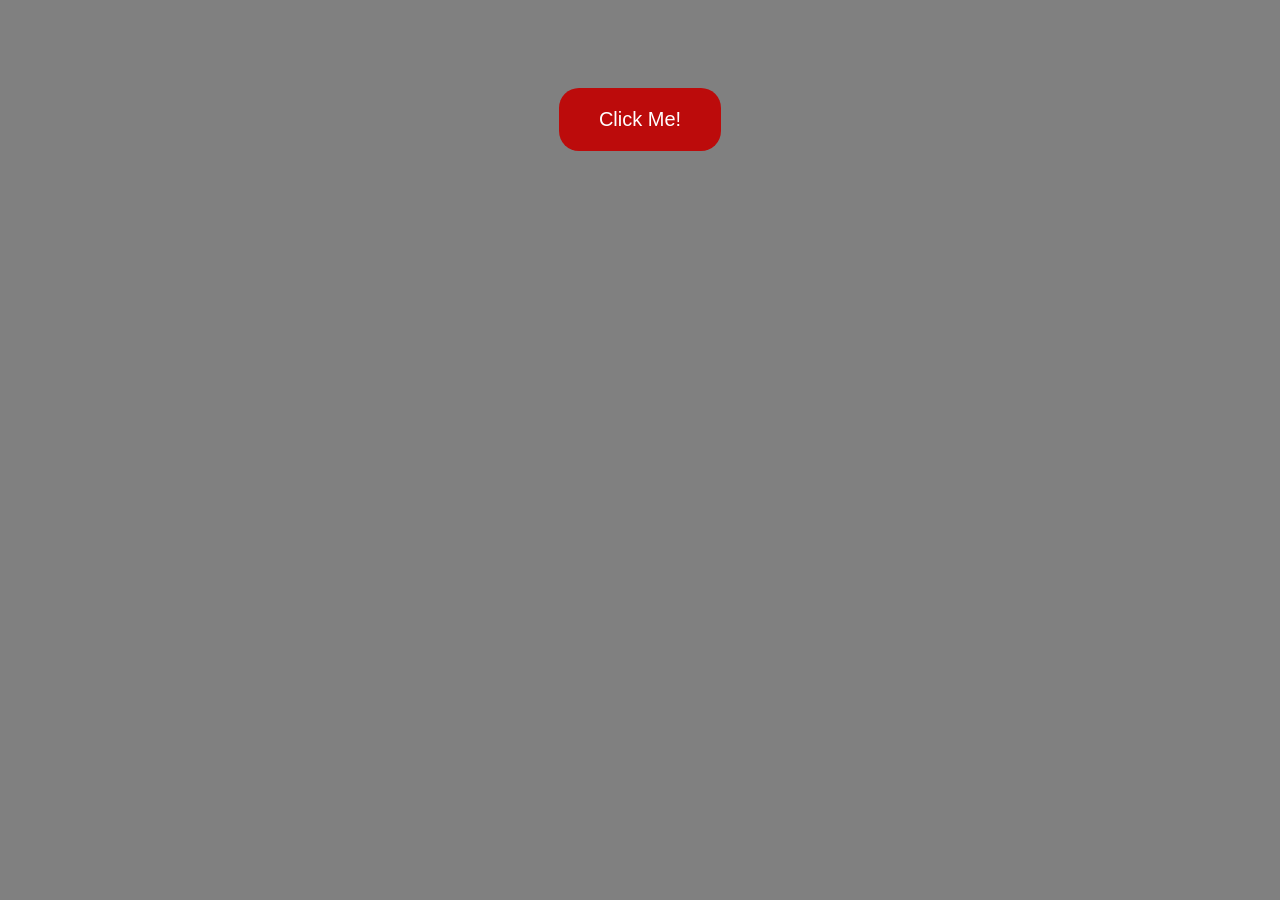
<file: InClassChallenge/ButtonIndex.html>
<!DOCTYPE html>
<html lang="en">
<head>
    <meta charset="UTF-8">
    <meta name="viewport" content="width=device-width, initial-scale=1.0">
    <title>30 min Button Lab</title>
    <link rel="stylesheet" href="style.css">
</head>
<body>

    <button id="button1">Click Me!</button>
    
</body>
</html>
</file>
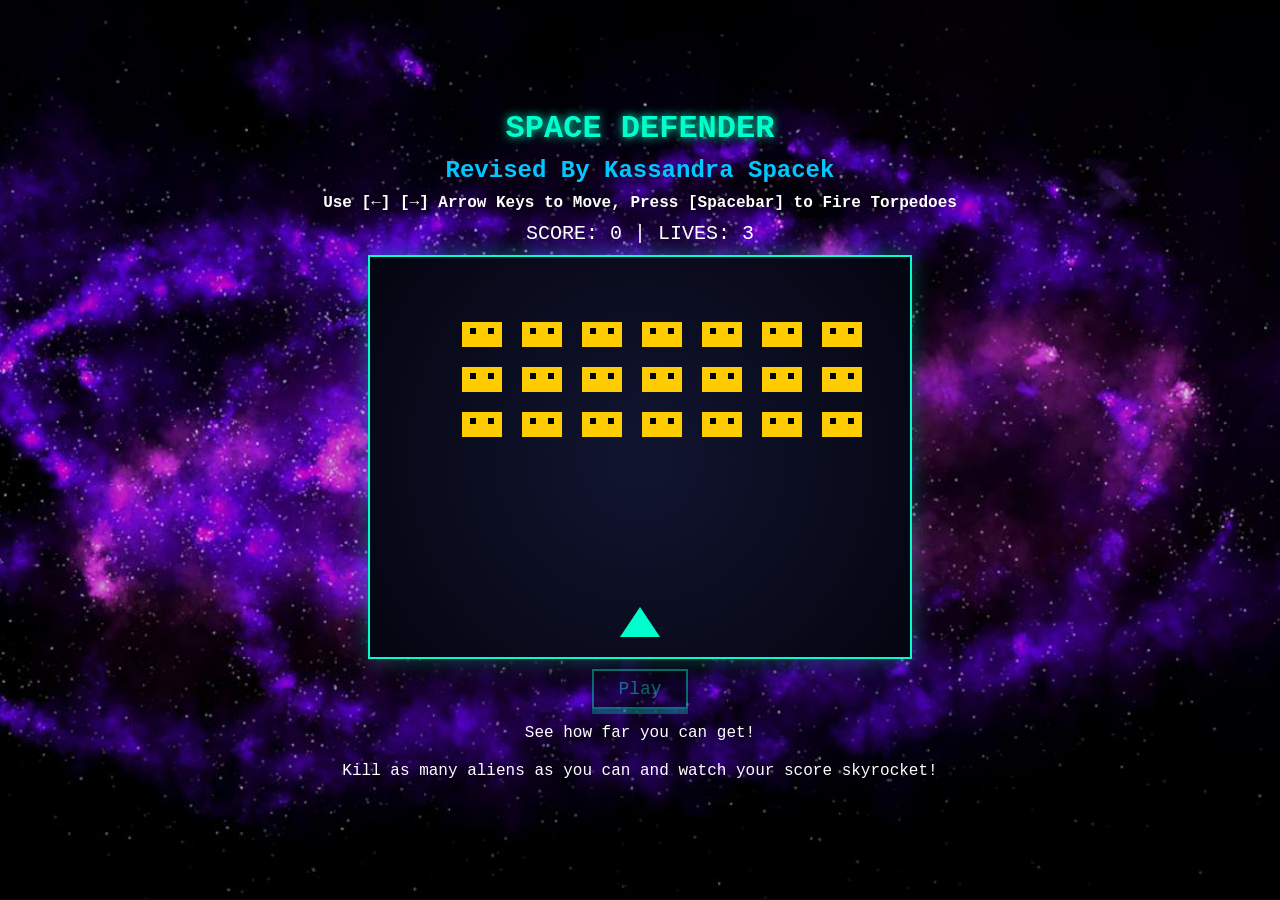
<file: SpaceDefender/SpaceDefender.htm>
<!DOCTYPE html>
<html lang="en">
<head>
    <meta charset="UTF-8">
    <meta name="viewport" content="width=device-width, initial-scale=1.0">
    <title>Sci-Fi Space Defender</title>
    <link rel="stylesheet" href="SpaceDefender.css">
    <script src="SpaceDefender.js" defer></script>
</head>
<body>
    <h1>SPACE DEFENDER</h1>
    <h2>Revised By Kassandra Spacek</h2>
    <div class="instructions">Use [←] [→] Arrow Keys to Move, Press [Spacebar] to Fire Torpedoes</div> 
    <div id="scoreboard">SCORE: <span id="score">0</span> | LIVES: <span id="lives">3</span></div>
    <canvas id="gameCanvas" width="540" height="400"></canvas>
    <button id="playAgain" disabled>Play</button>    
    <p>See how far you can get!</p>
    <p>Kill as many aliens as you can and watch your score skyrocket!</p>
</body>
</html>
</file>
<file: ss_layout.css>
@charset "utf-8";

/*
   New Perspectives on HTML5 and CSS3, 8th Edition
   Tutorial 3
   Case Problem 2
   
   Layout Style Sheet for A Soldier's Scrapbook 
   
   Filename: ss_layout.css

*/


/* Article Styles */
article{
   float: left;
   width: 384px;
}

/* First Line and Drop Cap Styles */
article p:first-of-type::first-line{
   font-size: 1.25em;
   font-variant: small-caps;
}
article p:first-of-type::first-letter{
   font-family: serif;
   font-size: 4em;
   line-height: 0.8em;
   margin-right: 5px;
   margin-bottom: 5px;
} 

/* Aside Styles */
aside{
   width: 768px;
   float: left;
}

/* Map Styles */
div#battleMap{
   width: 688px;
   margin: 20px auto;
   position: relative;
}

img#mapImage{
   display: block;
   width: 100%;
}

/* Interactive Map Styles */
a.battleMarkers{
   position: absolute;
}

a#marker1{
   top: 220px;
   left: 340px;
}

a#marker2{
   top: 194px;
   left: 358px;
}

a#marker3{
   top: 202px;
   left: 400px;
}

a#marker4{
   top: 217px;
   left: 452px;
}

a#marker5{
   top: 229px;
   left: 498px;
}

a#marker6{
   top: 246px;
   left: 544px;
}

/* Map Information Styles */
div.mapInfo{
   display: none;
}

a.battleMarkers:hover+div.mapInfo{
   display: block;
}
</file>
<file: ss_styles.css>
@charset "utf-8";

/*
   New Perspectives on HTML5 and CSS3, 8th Edition
   Tutorial 3
   Case Problem 2
   
   Typographical Style Sheet for A Soldier's Scrapbook
   
   Filename: ss_styles.css

*/

/* General Styles */

address, article, aside, blockquote, body, cite, 
div, dl, dt, dd, em, figcaption, figure, footer, 
h1, h2, h3, h4, h5, h6, header, html, img, 
li, main, nav, ol, p, section, span, ul {
   margin: 0;
   padding: 0;
   border: 0;
   font-size: 100%;
   vertical-align: baseline;
   background: transparent;
   -webkit-box-sizing: border-box;
   -moz-box-sizing: border-box;
   box-sizing: border-box;  
}

html {
   background-color: white;
}


/* Body Styles */

body {
   margin-left: auto;
   margin-right: auto;
   background-color: rgb(213, 191, 154);
   font-family: Verdana, Geneva, Arial, sans-serif; 
   font-size: 16px;   
   width: 1152px;
}

body > header > img {
   display: block;
   width: 100%;
}


/* Horizontal Navigation List Styles */

nav.horizontal ul li {
   background-color: rgb(96, 87, 70);
   display: block;
   font-size: 15px;
   float: left;
   line-height: 30px;
   height: 30px;
   width: 192px;
}

nav.horizontal a {
   display: block;
   text-align: center;
   text-decoration: none;
}
   
nav.horizontal a:link, nav.horizontal:visited {
   color: rgb(216, 194, 157);
}

nav.horizontal a:hover, nav.horizontal:active {
   background-color: rgb(62, 56, 45);
}


/* Footer Styles */

body > footer {
   background-color: rgb(62, 56, 45);
   clear: both;
   color: rgb(216, 194, 157);
   font-size: 12px;
   line-height: 24px;
   text-align: center;
}


/* Article Styles */

body > article {
   background-color: rgb(182, 163, 132);
}

body > article > h1 {
   font-size: 1.5em;
   margin: 20px;
}

body > article > p {
   margin: 20px;
}  



/* Aside Styles */

body > aside {
   float: left;
   width: 768px;
}

body > aside > h1 {
   font-size: 1.5em;
   margin: 20px;
}

aside p {
   line-height: 1.4em;
   margin: 20px;
}


/* Interactive Map Styles */

div.mapInfo {
   background-color: rgb(144, 24, 26);
   color: rgb(214, 192, 144);
   margin-top: 20px;
   padding-bottom: 20px;
}

div.mapInfo h2 {
   background-color: rgb(96, 87, 70);
   font-size: 22px;
   font-weight: normal;
   padding: 10px 20px;
}

/* Canvas Styles */
canvas{
   padding-left: 500px;
}
</file>
<file: HW_Githubvarifucation/code2-2_layout.css>
﻿@charset "utf-8";

/*
   New Perspectives on HTML5 and CSS3, 8th Edition
   Tutorial 2
   Coding Challenge 2
   
   Filename: code2-2_layout.css

*/

body {
   width: 900px;
}

nav {
   width: 250px;
   float: left;
   height: 400px;
   background-color: rgb(39,94,48);
   padding: 10px; 
}

article {
   width: 500px;
   float: left;
}

article {
   margin-left: 40px;
}
</file>
<file: HW_Githubvarifucation/code2-2.css>
﻿@charset "utf-8";

/*
   New Perspectives on HTML5 and CSS3, 8th Edition
   Tutorial 2
   Coding Activity 2

   Author: Kassandra Spacek
   Date:   9/2/2026
   
   Filename: code2-2.css

*/

h1{
   text-align: center;
   font-family: Impact, sans-serif;
   font-size: 3em;
}

nav>h1{
   font-size: 1.2em;
   color: white;
   background-color: black;
   text-align: center;
}

article>h1{
   font-size: 2em;
   font-family: cursive;
}

nav>ul{
   list-style-type: none;
   line-height: 2em;
}

a{
   color: ivory;
   text-decoration: none;
}
a:hover{
   text-decoration: underline;
}

section{
   background-color: green; 
}
</file>
<file: HWCauliWoodGallery/cw_styles.css>
@charset "utf-8";

/*
   New Perspectives on HTML5 and CSS3, 8th Edition
   Tutorial 5
   Case Problem 2
   
   Author: Kassandra Spacek  
   Date: 10/6/2026      
   
   Filename: cw_styles.css

   This file contains the screen styles used with the 
   Cauli-Wood Gallery home page

*/


/* Import Basic Design Styles  */
@import url(cw_designs.css);

/* ===============================
	General Styles for All Devices
   ===============================
*/
nav#bottom{
   display: flex;
   flex-flow: row nowrap;
   justify-content: center;
}

nav#bottom ul{
   flex: 0 1 150px;
}

img#img1, img#img2{
   animation: spin 8s linear infinite;
   transform-origin: center center;
}
img#img1:hover, img#img2:hover{
   animation-play-state: paused;
}

@keyframes spin {
  from { transform: rotate(0deg); }
  to   { transform: rotate(360deg); }
}

/* ===============================
	Mobile Styles up to 480 pixels
   ===============================
*/
@media only screen and (max-width: 480px) {

   body{
      color: rgb(211, 211, 211);
      background-color: rgb(51, 51, 51);
   }

   aside,article img,section#spotlight{
      display: none;
   }

   nav#top ul{
      display: flex;
      flex-flow: row wrap;
   }

   nav#top ul li{
      font-size: 2.2em;
      flex: 1 1 130px;
   }

   nav#top ul li:nth-of-type(1){
      background: url(cw_image01.png) center / contain no-repeat;
   }

   nav#top ul li:nth-of-type(2){
      background: url(cw_image02.png) center / contain no-repeat;
   }

   nav#top ul li:nth-of-type(3){
      background: url(cw_image03.png) center / contain no-repeat;
   }

   nav#top ul li:nth-of-type(4){
      background: url(cw_image04.png) center / contain no-repeat;
   }

   nav#top ul li:nth-of-type(5){
      background: url(cw_image05.png) center / contain no-repeat;
   }

   nav#top ul li:nth-of-type(6){
      background: url(cw_image06.png) center / contain no-repeat;
   }

   p#links{
      display: flex;
      flex-flow: row nowrap;
      justify-content: space-around;
   }

   p#links a{
      color: white;
      background-color: rgb(220, 27, 27);
      border-radius: 20px;
      padding: 10px;
      text-decoration: none;
   }
}

/* ============================================
	Tablet and Desktop Devices: 481px or more 
   ============================================
*/
@media only screen and (min-width: 481px) {

   body{
      display: flex;
      flex-flow: row wrap;
   }

   article{
      flex: 2 1 400px;
   }

   aside{
      flex: 1 2 200px;
   }

   nav#top ul{
      display: flex;
      flex-flow: row nowrap;
      background-color: rgb(51, 51, 51);
      height: 50px;
      justify-content: center;
      align-items: center;
   }

   nav#top ul li{
      flex: 0 1 80px;
   }

   p#links{
      display: none;
   }
}
</file>
<file: HWChupacabra/cf_layout.css>
@charset "utf-8";

/*
   New Perspectives on HTML5 and CSS3, 8th Edition
   Tutorial 4
   Case Problem 2
   
   Layout Styles for the Chupacabra Music Fest
   
   Filename: cf_layout.css

*/

/* HTML and Body Styles */

html {
	height: 100%;
	font-size: 12px;
	font-family: "Lucida Grande", "Lucida Sans Unicode", "Lucida Sans", "DejaVu Sans", Verdana, sans-serif;
}

body {
	margin: 0px auto;
	width: 1200px;
	min-height: 100%;
}

/* Header Styles */

body > header > img {
	display: block;
	width: 100%;
}

/* Header Navigation Styles */

body > header > nav.horizontal li {
	display: block;
	float: left;
	position: relative;
	width: 14.2857%;
}

body > header > nav.horizontal li a {
	background-color: rgb(51, 51, 51);
	color: rgb(195,183,15);
	display: block;
	height: 3em;
	line-height: 3em;
	font-size: 1.2em;
	letter-spacing: 0.15em;
	text-align: center;
	width: 100%;
}

body > header > nav.horizontal li:nth-of-type(7) {
	width: 7.1428%;
}

body > header > nav.horizontal li:nth-of-type(8) {
	width: 7.1428%;
}

body > header > nav.horizontal li a img {
	display: block;
	margin: auto;
	position: absolute;
	top: 0; right: 0; bottom: 0; left: 0;
	width: 60%;
}

/* Left Section Styles */

section#left {
	clear: both;
	float: left;
	margin-top: 20px;
	width: 240px;
}

section#center {
	float: left;
	width: 720px;
}

section#right {
	float: left;
	margin-top: 20px;
	width: 240px;
}

/* Cube Styles */

div#cube_top span {
	color: rgba(215,202,29,1.00);
}

div#cube_top p {
	font-size: 1.5em;
	line-height: 1.5em;
	padding: 10px;
	text-align: center;
}

div#cube_bottom h1 {
	position: absolute;
	bottom: 0px;
	font-size: 3.5em;
	font-weight: normal;
	line-height: 1.5em;
	text-align: center;
}

div.cube_face img {
	display: block;
	width: 100%;
}

div#cube_top {
	background-color: rgba(3, 114, 201, 0.7);
	color: white;
}

div#cube_bottom {
	background-color: rgba(92, 42, 8, 0.7);
	color: rgb(195, 183, 15);
}

/* Aside Styles */

section aside {
	background-color: rgba(255, 255, 255, 0.4);
	margin: 20px auto 0px auto;
	width: 80%;
}

section aside h1 {
	background-color: rgba(51, 51, 51, 0.6);
	color: rgb(195, 183, 15);
	font-size: 1.5em;
	font-weight: normal;
	text-align: center;
}

section aside p {
	font-size: 1.2em;
	line-height: 1.2;
	margin: 10px;
}

/* Footer Styles */

footer {
	background-color: rgba(51, 51, 51, 0.7);
	clear: left;
	margin-top: 55px;
	text-align: center;
}

footer, footer span  a {
   padding: 10px;
   color: rgb(191, 191, 191);
}

footer span a:hover {
   color: rgb(0, 167, 167);
   text-decoration: underline;
}
</file>
<file: HWChupacabra/cf_effects.css>
@charset "utf-8";

/*
   New Perspectives on HTML5 and CSS3, 8th Edition
   Tutorial 4
   Case Problem 2
   
   Design Styles for the Chupacabra Music Fest
   Author: Kassandra Spacek
   Date: 9/22/2026
   
   Filename: cf_effects.css

*/

/* HTML Styles */
html{
   background: url("cf_back1.png") no-repeat center center / cover fixed;
}

/* Body Styles */
body{
   background-color: rgba(255, 255, 255, 0.3);
}

/* Body Header Styles */
body header{
   background-color: rgba(51, 51, 51, 0.5);
}

/* Aside Styles */
section aside{
   border: 10px double rgba(92, 42, 8, 0.3);
   border-radius: 30px;
}

section aside h1{
   border-top-left-radius: 30px;
   border-top-right-radius: 30px;
}

section#left, section#right{
   perspective: 450px;
}

section#left aside{
   transform: rotateY(25deg);
}

section#right aside{
   transform: rotateY(-25deg);
}

/* Cube Styles */
div#cube{
   position: relative;
   margin: 180px auto 150px auto;
   width: 400px;
   height: 400px;
   perspective: 450px;
}

div.cube_face{
   position: absolute;
   width: 400px;
   height: 400px;
}

div#cube_front{
   transform: translateZ(-50px);
}

div#cube_left{
   transform: translateX(-200px) rotateY(90deg);
}

div#cube_right{
   transform: translateX(200px) rotateY(-90deg);
}

div#cube_top{
   transform: translateY(-200px) rotateX(-90deg);
}

div#cube_bottom{
   transform: translateY(200px) rotateX(90deg);
}

/* Neon Glow Animation */
.neon-text{
   text-shadow: 0 0 5px rgb(195, 162, 15), 0 0 10px rgb(195, 183, 15), 0 0 20px rgb(195, 162, 15), 0 0 40px rgb(195, 162, 15), 0 0 60px rgb(195, 162, 15);
   animation: glow 4s linear infinite; 
}

@keyframes glow{
   0%{
      text-shadow: 0 0 5px rgb(195, 140, 15), 0 0 10px rgb(195, 140, 15), 0 0 20px rgb(195, 140, 15), 0 0 40px rgb(195, 140, 15), 0 0 60px rgb(195, 140, 15);
   }
   25%{
      text-shadow: 0 0 2px rgb(195, 120, 15), 0 0 6px rgb(195, 120, 15), 0 0 12px rgb(195, 120, 15), 0 0 24px rgb(195, 120, 15), 0 0 48px rgb(195, 120, 15);
   }
   50%{
      text-shadow: 0 0 5px rgb(195, 90, 15), 0 0 10px rgb(195, 90, 15), 0 0 20px rgb(195, 90, 15), 0 0 40px rgb(195, 90, 15), 0 0 80px rgb(195, 90, 15);
   }
   75%{
      text-shadow: 0 0 2px rgb(195, 120, 15), 0 0 6px rgb(195, 120, 15), 0 0 12px rgb(195, 120, 15), 0 0 24px rgb(195, 120, 15), 0 0 48px rgb(195, 120, 15);
   }
   100%{
      text-shadow: 0 0 5px rgb(195, 140, 15), 0 0 10px rgb(195, 140, 15), 0 0 20px rgb(195, 140, 15), 0 0 40px rgb(195, 140, 15), 0 0 60px rgb(195, 140, 15);
   }
    
}
</file>
<file: HWGithubvarification/code2-2_layout.css>
﻿@charset "utf-8";

/*
   New Perspectives on HTML5 and CSS3, 8th Edition
   Tutorial 2
   Coding Challenge 2
   
   Filename: code2-2_layout.css

*/

body {
   width: 900px;
}

nav {
   width: 250px;
   float: left;
   height: 400px;
   background-color: rgb(39,94,48);
   padding: 10px; 
}

article {
   width: 500px;
   float: left;
}

article {
   margin-left: 40px;
}
</file>
<file: HWGithubvarification/code2-2.css>
﻿@charset "utf-8";

/*
   New Perspectives on HTML5 and CSS3, 8th Edition
   Tutorial 2
   Coding Activity 2

   Author: Kassandra Spacek
   Date:   9/2/2026
   
   Filename: code2-2.css

*/

h1{
   text-align: center;
   font-family: Impact, sans-serif;
   font-size: 3em;
}

nav>h1{
   font-size: 1.2em;
   color: white;
   background-color: black;
   text-align: center;
}

article>h1{
   font-size: 2em;
   font-family: cursive;
}

nav>ul{
   list-style-type: none;
   line-height: 2em;
}

a{
   color: ivory;
   text-decoration: none;
}
a:hover{
   text-decoration: underline;
}

section{
   background-color: green; 
}
</file>
<file: HWPixalArtsAndEntertainment/paa_styles.css>
@charset "utf-8";

@font-face {
   font-family: Helsinki;
   src: url('paa_helsinki.woff') format('woff'),
        url('paa_helsinki.ttf') format('truetype');
}

/*
     New Perspectives on HTML and CSS, 8th Edition
   Tutorial 8
   Case Problem 2

   Pixal Arts and Entertainment Layout Style Sheet
  
   Filename: paa_styles.css

   The Helsinki font is freeware created by Vic Fieger and downloaded from
   https://www.fontsquirrel.com/license/helsinki
*/

/* HTML and Body styles */

html {
   background: linear-gradient(to bottom, white, rgb(12, 48, 84) 40%, black 70%);
   color: rgb(251, 255, 86);
   font-family: Verdana, Geneva, sans-serif;
}

body {    
   margin: 0px auto;
   width: 900px;
}

/* Header Styles */




/* Company Links list styles */

nav#topLinks {
   height: 80px;
   border-bottom: 2px solid rgb(254, 232, 125);    
}

nav#topLinks img#companyLogo {
   float: right;
   height: 100%;
}


nav#topLinks > ul {
   float: right;
}

nav#topLinks > ul > li {
   float: right;
   font-size: 1em; 
   vertical-align: bottom;
   padding:50px 10px 0px;
}

nav#topLinks > ul > li > a {
   color: rgb(32, 170, 204);
   display: block;
   width: 100%;
}

nav#topLinks > ul > li > a:hover {
   color: rgb(254, 232, 125);
   text-shadow: 0px 0px 5px rgb(12, 48, 84),
                0px 0px 15px rgb(12, 48, 84);
}

/* Game Logo Styles */

header img#gameLogo {
   clear: right;
   display: block;
   width: 100%;
}


/* Game Links list styles */

nav#gameLinks {
   -webkit-flex: 1 1 441px;
   flex: 1 1 441px;
   margin-top: -20px;
   margin-bottom: 30px;
}

nav#gameLinks > ul {
   display: -webkit-flex;
   display: flex;
   -webkit-flex-flow: row nowrap;
   flex-flow: row nowrap;
   -webkit-justify-content: center;
   justify-content: center;
}

nav#gameLinks > ul > li {
   font-size: 1.5em; 
   line-height: 1.5em; 
   height: 1.5em;
   padding: 0px 10px;
}

nav#gameLinks > ul > li > a {
   display: block;
   font-family: Helsinki, 'Comic Sans MS', cursive;
   width: 100%;
}

/* Section Styles */

body > section {
   display: -webkit-flex;
   display: flex;
   -webkit-flex-flow: row wrap;
   flex-flow: row wrap; 
}


/* Aside Styles */

aside {  
   -webkit-flex: 0 0 200px;
   flex: 0 0 200px;
   padding-top: 80px;       
}

aside p {
   font-size: 0.9em;
   margin: 0px 8px 26px;
   text-align: center;
}


/* Gamebox Styles */

div#gameBox {
   /* background:url(paa_forest.png) center center/ cover no-repeat; */
   border-radius: 75px; 
   height: 420px; 
   position: relative; 
   overflow: hidden;
   -webkit-flex: 0 0 700px;
   flex: 0 0 700px;   
}

/* Article Styles */

article {
   -webkit-flex: 0 0 700px;
   flex: 0 0 700px;
   margin-top: 15px;
   -moz-column-count: 3;
   -webkit-column-count: 3;
   column-count: 3;
   padding-top: 10px;
   margin-left: 200px;
   
   -moz-column-gap: 20px;
   -webkit-column-gap: 20px;
   column-gap: 20px; 

   -moz-column-rule: 1px solid rgb(255, 194, 99);
   -webkit-column-rule: 1px solid rgb(255, 194, 99);
   column-rule: 1px solid rgb(255, 194, 99);  
}

article p {
   margin: 0px 0px 20px;
   font-size: 0.9em;
}

article a {
   color: rgb(255, 194, 99);
}

/* Footer Styles */

footer {
   border-top: 1px solid rgb(255, 194, 99);   
   display: block;
   width: 100%;
   margin-top: 20px;
   padding: 5px 0px 10px;
   text-align: center;
}

footer a {
   color: rgb(255, 194, 99);
   text-decoration: none;
}
</file>
<file: HWPixalArtsAndEntertainment/Game_styles.css>
body {
  font-family: 'Pacifico';
  /* display: flex;
  justify-content: center;  */
}

canvas {
  border: 1px solid #0a3cda;
  /* margin: 10px; */
}
</file>
<file: HWSoldiersScrapbook/ss_layout.css>
@charset "utf-8";

/*
   New Perspectives on HTML5 and CSS3, 8th Edition
   Tutorial 3
   Case Problem 2
   
   Layout Style Sheet for A Soldier's Scrapbook 
   
   Filename: ss_layout.css

*/


/* Article Styles */
article{
   float: left;
   width: 384px;
}

/* First Line and Drop Cap Styles */
article p:first-of-type::first-line{
   font-size: 1.25em;
   font-variant: small-caps;
}
article p:first-of-type::first-letter{
   font-family: serif;
   font-size: 4em;
   line-height: 0.8em;
   margin-right: 5px;
   margin-bottom: 5px;
} 

/* Aside Styles */
aside{
   width: 768px;
   float: left;
}

/* Map Styles */
div#battleMap{
   width: 688px;
   margin: 20px auto;
   position: relative;
}

img#mapImage{
   display: block;
   width: 100%;
}

/* Interactive Map Styles */
a.battleMarkers{
   position: absolute;
}

a#marker1{
   top: 220px;
   left: 340px;
}

a#marker2{
   top: 194px;
   left: 358px;
}

a#marker3{
   top: 202px;
   left: 400px;
}

a#marker4{
   top: 217px;
   left: 452px;
}

a#marker5{
   top: 229px;
   left: 498px;
}

a#marker6{
   top: 246px;
   left: 544px;
}

/* Map Information Styles */
div.mapInfo{
   display: none;
}

a.battleMarkers:hover+div.mapInfo{
   display: block;
}
</file>
<file: HWSoldiersScrapbook/ss_styles.css>
@charset "utf-8";

/*
   New Perspectives on HTML5 and CSS3, 8th Edition
   Tutorial 3
   Case Problem 2
   
   Typographical Style Sheet for A Soldier's Scrapbook
   
   Filename: ss_styles.css

*/

/* General Styles */

address, article, aside, blockquote, body, cite, 
div, dl, dt, dd, em, figcaption, figure, footer, 
h1, h2, h3, h4, h5, h6, header, html, img, 
li, main, nav, ol, p, section, span, ul {
   margin: 0;
   padding: 0;
   border: 0;
   font-size: 100%;
   vertical-align: baseline;
   background: transparent;
   -webkit-box-sizing: border-box;
   -moz-box-sizing: border-box;
   box-sizing: border-box;  
}

html {
   background-color: white;
}


/* Body Styles */

body {
   margin-left: auto;
   margin-right: auto;
   background-color: rgb(213, 191, 154);
   font-family: Verdana, Geneva, Arial, sans-serif; 
   font-size: 16px;   
   width: 1152px;
}

body > header > img {
   display: block;
   width: 100%;
}


/* Horizontal Navigation List Styles */

nav.horizontal ul li {
   background-color: rgb(96, 87, 70);
   display: block;
   font-size: 15px;
   float: left;
   line-height: 30px;
   height: 30px;
   width: 192px;
}

nav.horizontal a {
   display: block;
   text-align: center;
   text-decoration: none;
}
   
nav.horizontal a:link, nav.horizontal:visited {
   color: rgb(216, 194, 157);
}

nav.horizontal a:hover, nav.horizontal:active {
   background-color: rgb(62, 56, 45);
}


/* Footer Styles */

body > footer {
   background-color: rgb(62, 56, 45);
   clear: both;
   color: rgb(216, 194, 157);
   font-size: 12px;
   line-height: 24px;
   text-align: center;
}


/* Article Styles */

body > article {
   background-color: rgb(182, 163, 132);
}

body > article > h1 {
   font-size: 1.5em;
   margin: 20px;
}

body > article > p {
   margin: 20px;
}  



/* Aside Styles */

body > aside {
   float: left;
   width: 768px;
}

body > aside > h1 {
   font-size: 1.5em;
   margin: 20px;
}

aside p {
   line-height: 1.4em;
   margin: 20px;
}


/* Interactive Map Styles */

div.mapInfo {
   background-color: rgb(144, 24, 26);
   color: rgb(214, 192, 144);
   margin-top: 20px;
   padding-bottom: 20px;
}

div.mapInfo h2 {
   background-color: rgb(96, 87, 70);
   font-size: 22px;
   font-weight: normal;
   padding: 10px 20px;
}

/* Canvas Styles */
canvas{
   padding-left: 500px;
}
</file>
<file: InClassChallenge/style.css>
body{
    background-color: gray;
    padding: 5em;
    display: flex;
    justify-content: center;
}

#button1{
    background-color: #bc0b0b;
    color: white;
    font-size: 20px;
    padding: 20px 40px;
    border: none;
    border-radius: 20px;
    transition: .25s;
}
#button1:hover{
    background-color: #ff0000;
    transform: scale(1.1);
    cursor: pointer;
    box-shadow: 0px 6px 6px #9d0202;
}
#button1:active{
    transform: scale(.75);
    box-shadow: 0px 2px 2px #530101;
    background-color: #7f0606;
}
</file>
<file: SpaceDefender/SpaceDefender.css>
body {
  margin: 0;
  background: #050510 url("MouseGalaxy.jpg") center / cover no-repeat fixed;
  color: #fff;
  font-family: "Courier New", Courier, monospace;
  display: flex;
  flex-direction: column;
  align-items: center;
  justify-content: center;
  height: 100vh;
  overflow: hidden;
}

h1 {
  margin: 5px 0;
  color: #00ffcc;
  text-shadow: 0 0 10px #00ffcc;
  animation: glow 4s linear infinite; 
}

@keyframes glow{
   0%{
      text-shadow: 0 0 5px #00ffcc, 0 0 10px #00ffcc, 0 0 20px #00ffcc, 0 0 40px #00ffcc, 0 0 60px #00ffcc;
   }
   25%{
      text-shadow: 0 0 2px #00ffcc92, 0 0 6px #00ffcc92, 0 0 12px #00ffcc92, 0 0 24px #00ffcc92, 0 0 48px #00ffcc92;
   }
   50%{
      text-shadow: 0 0 5px #05ba96 0 0 10px #05ba96, 0 0 20px #05ba96, 0 0 40px #05ba96, 0 0 80px #05ba96;
   }
   75%{
      text-shadow: 0 0 2px #00ffcc92, 0 0 6px #00ffcc92, 0 0 12px #00ffcc92, 0 0 24px #00ffcc92, 0 0 48px #00ffcc92;
   }
   100%{
      text-shadow: 0 0 5px #00ffcc, 0 0 10px #00ffcc, 0 0 20px #00ffcc, 0 0 40px #00ffcc, 0 0 60px #00ffcc;
   }
    
}

h2{
  margin: 5px 0;
  color: #00c8ff;
  text-shadow: 0 0 10px #200118;
}

p{
    margin: 15px;
}
p:first-of-type{
    margin-bottom: 5px;
}

#scoreboard {
  font-size: 20px;
  margin-bottom: 10px;
}

canvas {
  border: 2px solid #00ffcc;
  background: radial-gradient(circle, #111530 0%, #050510 100%);
  box-shadow: 0 0 20px #00ffcc4d;
  animation: canvasGlow 4s linear infinite;
}

@keyframes canvasGlow{
   0%{
      box-shadow: 0 0 2px #00ffcc4d, 0 0 6px #00ffcc4d, 0 0 12px #00ffcc4d, 0 0 24px #00ffcc4d, 0 0 48px #00ffcc4d;
   }
   25%{
      box-shadow: 0 0 2px #00ffcc92, 0 0 6px #00ffcc92, 0 0 12px #00ffcc92, 0 0 24px #00ffcc92, 0 0 48px #00ffcc92;
   }
   50%{
      box-shadow: 0 0 5px #05ba96 0 0 10px #05ba96, 0 0 20px #05ba96, 0 0 40px #05ba96, 0 0 60px #05ba96;
   }
   75%{
      box-shadow: 0 0 2px #00ffcc92, 0 0 6px #00ffcc92, 0 0 12px #00ffcc92, 0 0 24px #00ffcc92, 0 0 48px #00ffcc92;
   }
   100%{
      box-shadow: 0 0 2px #00ffcc4d, 0 0 6px #00ffcc4d, 0 0 12px #00ffcc4d, 0 0 24px #00ffcc4d, 0 0 48px #00ffcc4d;
   }
    
}

#saucers {
  position: fixed;
  left: 0;
  top: 0;
  width: calc(50vw - 310px);
  min-width: 100px;
  height: 100vh;
  display: flex;
  flex-direction: column;
  align-items: center;
  justify-content: space-around;
  pointer-events: none;
}

#saucers img {
  width: 120px;
  max-width: 90%;
}

@media (max-width: 1000px) {
  body {
    padding-top: 90px;
    box-sizing: border-box;
  }
  #saucers {
    width: 100vw;
    min-width: 0;
    height: 90px;
    flex-direction: row;
  }
  #saucers img {
    width: 80px;
  }
}

#playAgain {
  margin-top: 10px;
  padding: 8px 24px;
  font-family: inherit;
  font-size: 18px;
  color: #00ffcc;
  background: #050510;
  border: 2px solid #00ffcc;
  cursor: pointer;
   box-shadow: 0 5px #05ba96;
}

#playAgain:hover:not(:disabled) {
  background: #00ffcc;
  color: #050510;
}
#playAgain:active{
  box-shadow: 0 2px #05ba96;
  transform: translateY(4px);
}

#playAgain:disabled {
  opacity: 0.4;
  cursor: not-allowed;
}

.instructions {
  margin-top: 5px;
  margin-bottom: 10px;
  color: #fff;
  font-size: 1rem;
  font-weight: bold;
  text-shadow: 0 0 10px #000000;
}
</file>
